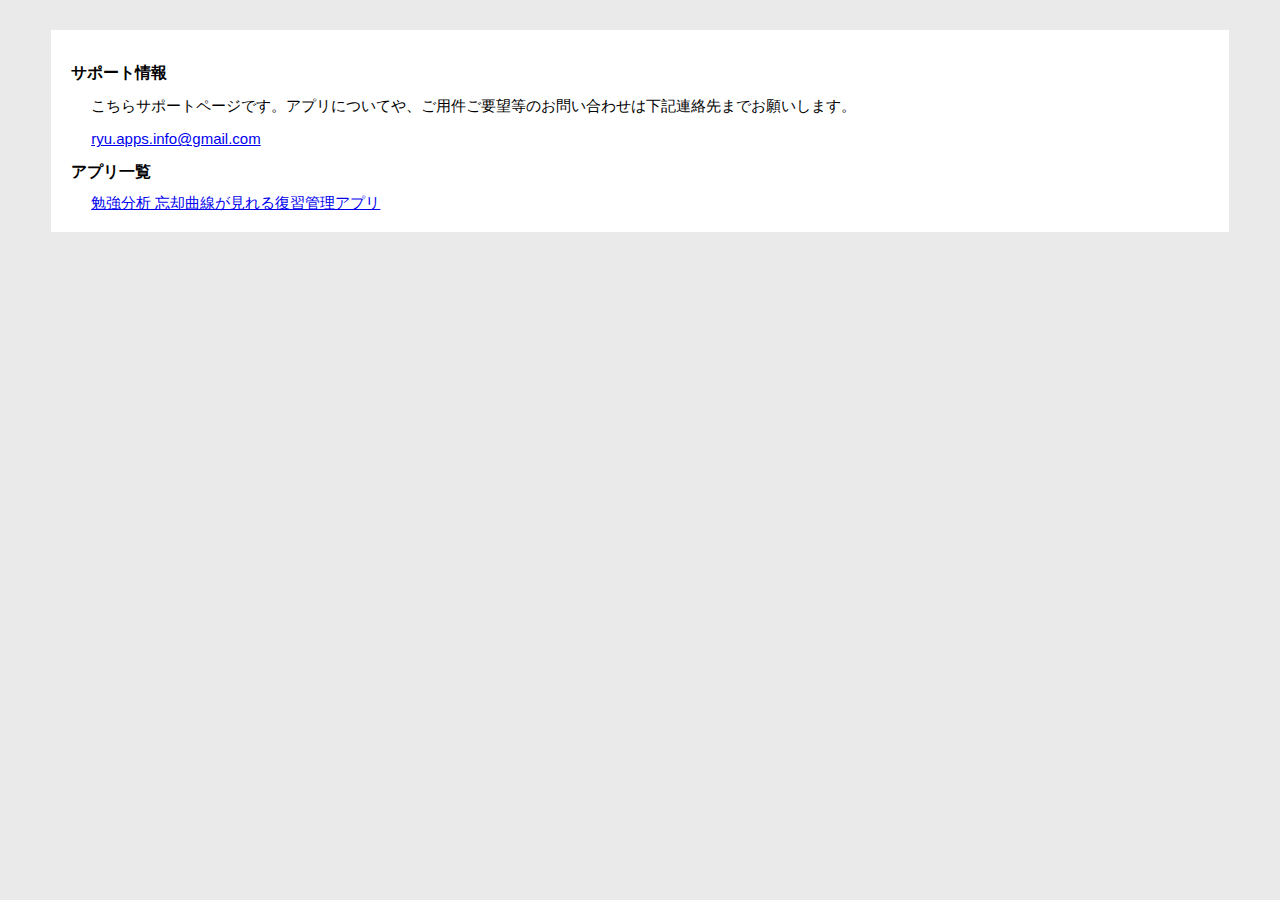
<file: index.html>
<!DOCTYPE html
    PUBLIC "-//W3C//DTD XHTML 1.0 Transitional//EN" "http://www.w3.org/TR/xhtml1/DTD/xhtml1-transitional.dtd">
<html xmlns="http://www.w3.org/1999/xhtml">

<head>
    <meta http-equiv="Content-Type" content="text/html; charset=UTF-8">
    <title>サポートページ</title>
    <style type="text/css">
        body {
            font-family: "ヒラギノ角ゴ Pro W3", "Hiragino Kaku Gothic Pro", "メイリオ", Meiryo, Osaka, "ＭＳ Ｐゴシック", "MS PGothic", sans-serif;
            font-size: 15px;
            background-color: #eaeaea;
        }

        #content {
            background-color: white;
            line-height: 1.2;
            width: 90%;
            padding: 20px;
            margin: 30px auto 0;
        }

        h1{
            font-size: 17px;
        }

        h2 {
            font-weight: bold;
            font-size: 16px;
        }

        p{
            position: relative;
            left: 20px;
        }
        
        a{
            position: relative;
            left: 20px;
        }

    </style>
</head>
<body>
    <div id="content">
        <h2>サポート情報</h2>
        <p>こちらサポートページです。アプリについてや、ご用件ご要望等のお問い合わせは下記連絡先までお願いします。</p>
        <a href="mailto:sss1360118@gmail.com">ryu.apps.info@gmail.com</a>
        <h2>アプリ一覧</h2>
        <a href="https://www.ryu-appinfo.com/stweb/index.html">勉強分析 忘却曲線が見れる復習管理アプリ</a>
    </div>
</body>

</html>
</file>
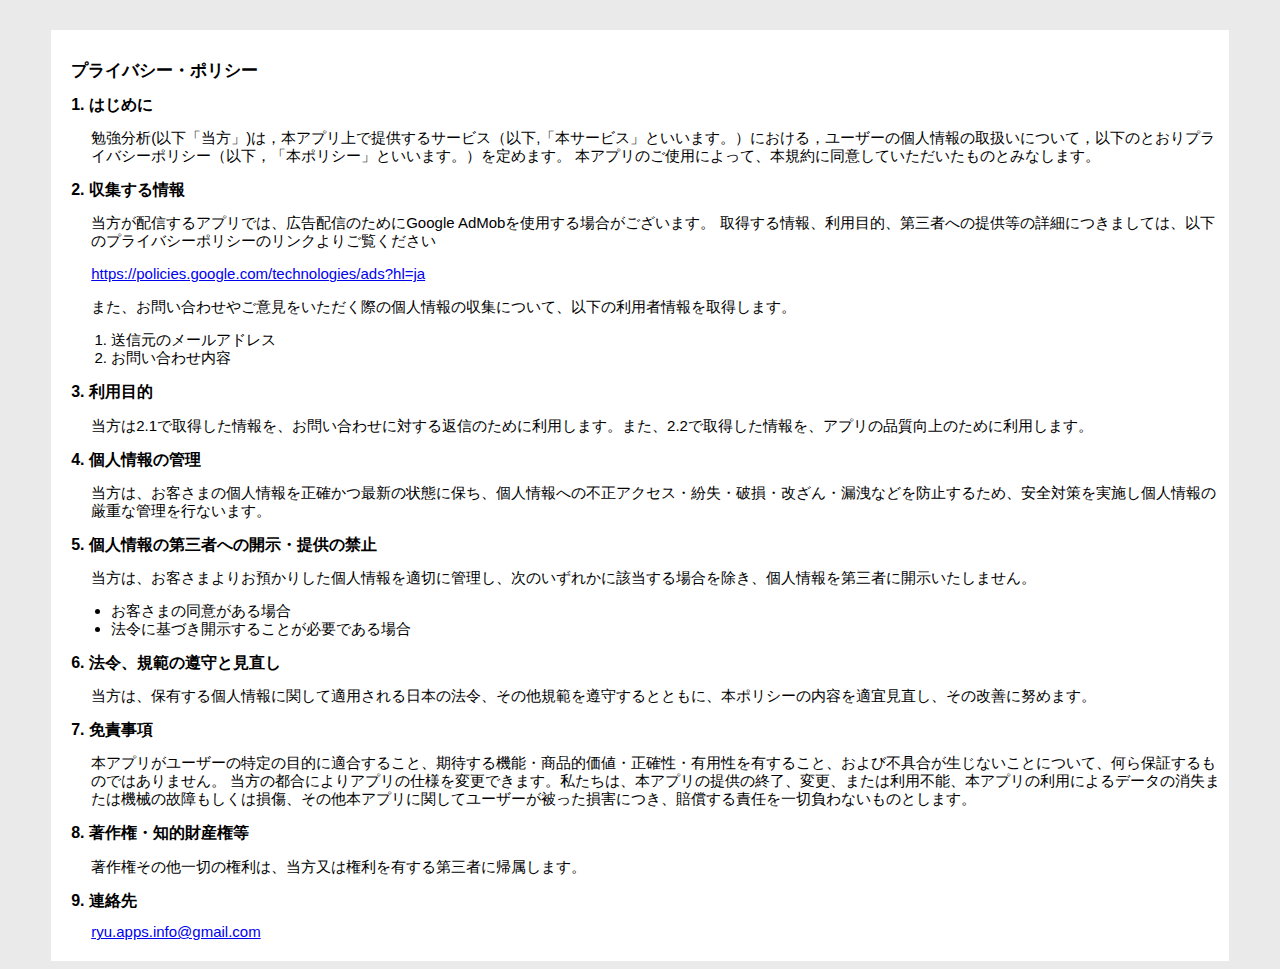
<file: StudyAnalysis-PrivacyPolicy/index.html>
<!DOCTYPE html
    PUBLIC "-//W3C//DTD XHTML 1.0 Transitional//EN" "http://www.w3.org/TR/xhtml1/DTD/xhtml1-transitional.dtd">
<html xmlns="http://www.w3.org/1999/xhtml">

<head>
    <meta http-equiv="Content-Type" content="text/html; charset=UTF-8">
    <title>プライバシー・ポリシー</title>
    <style type="text/css">
        body {
            font-family: "ヒラギノ角ゴ Pro W3", "Hiragino Kaku Gothic Pro", "メイリオ", Meiryo, Osaka, "ＭＳ Ｐゴシック", "MS PGothic", sans-serif;
            font-size: 15px;
            background-color: #eaeaea;
        }

        #content {
            background-color: white;
            line-height: 1.2;
            width: 90%;
            padding: 20px;
            margin: 30px auto 0;
        }

        h1{
            font-size: 17px;
        }

        h2 {
            font-weight: bold;
            font-size: 16px;
        }

        p{
            position: relative;
            left: 20px;
        }
        
        a{
            position: relative;
            left: 20px;
        }

    </style>
</head>

<body>
    <div id="content">
        <h1>プライバシー・ポリシー</h1>
        <h2>1. はじめに</h2>
        <p>勉強分析(以下「当方」)は，本アプリ上で提供するサービス（以下,「本サービス」といいます。）における，ユーザーの個人情報の取扱いについて，以下のとおりプライバシーポリシー（以下，「本ポリシー」といいます。）を定めます。
        本アプリのご使用によって、本規約に同意していただいたものとみなします。</p>

        <h2>2. 収集する情報</h2>
        <p>当方が配信するアプリでは、広告配信のためにGoogle AdMobを使用する場合がございます。
        取得する情報、利用目的、第三者への提供等の詳細につきましては、以下のプライバシーポリシーのリンクよりご覧ください
        </p><a href="https://policies.google.com/technologies/ads?hl=ja">https://policies.google.com/technologies/ads?hl=ja</a>
        <p>また、お問い合わせやご意見をいただく際の個人情報の収集について、以下の利用者情報を取得します。</p>
        <ol>
            <li>送信元のメールアドレス</li>
            <li>お問い合わせ内容</li>
        </ol>


        <h2>3. 利用目的</h2>
        <p>当方は2.1で取得した情報を、お問い合わせに対する返信のために利用します。また、2.2で取得した情報を、アプリの品質向上のために利用します。</p>

        <h2>4. 個人情報の管理</h2>
        <p>当方は、お客さまの個人情報を正確かつ最新の状態に保ち、個人情報への不正アクセス・紛失・破損・改ざん・漏洩などを防止するため、安全対策を実施し個人情報の厳重な管理を行ないます。</p>

        <h2>5. 個人情報の第三者への開示・提供の禁止</h2>
        <p>当方は、お客さまよりお預かりした個人情報を適切に管理し、次のいずれかに該当する場合を除き、個人情報を第三者に開示いたしません。</p>
        <ul>
            <li>お客さまの同意がある場合</li>
            <li>法令に基づき開示することが必要である場合</li>
        </ul>

        <h2>6. 法令、規範の遵守と見直し</h2>
        <p>当方は、保有する個人情報に関して適用される日本の法令、その他規範を遵守するとともに、本ポリシーの内容を適宜見直し、その改善に努めます。</p>

        <h2>7. 免責事項</h2>
        <p>本アプリがユーザーの特定の目的に適合すること、期待する機能・商品的価値・正確性・有用性を有すること、および不具合が生じないことについて、何ら保証するものではありません。
        当方の都合によりアプリの仕様を変更できます。私たちは、本アプリの提供の終了、変更、または利用不能、本アプリの利用によるデータの消失または機械の故障もしくは損傷、その他本アプリに関してユーザーが被った損害につき、賠償する責任を一切負わないものとします。</p>

        <h2>8. 著作権・知的財産権等</h2>
        <p>著作権その他一切の権利は、当方又は権利を有する第三者に帰属します。</p>

        <h2>9. 連絡先</h2>
        <a href="mailto:ryu.apps.info@gmail.com">ryu.apps.info@gmail.com</a>

    </div>
</body>

</html>
</file>
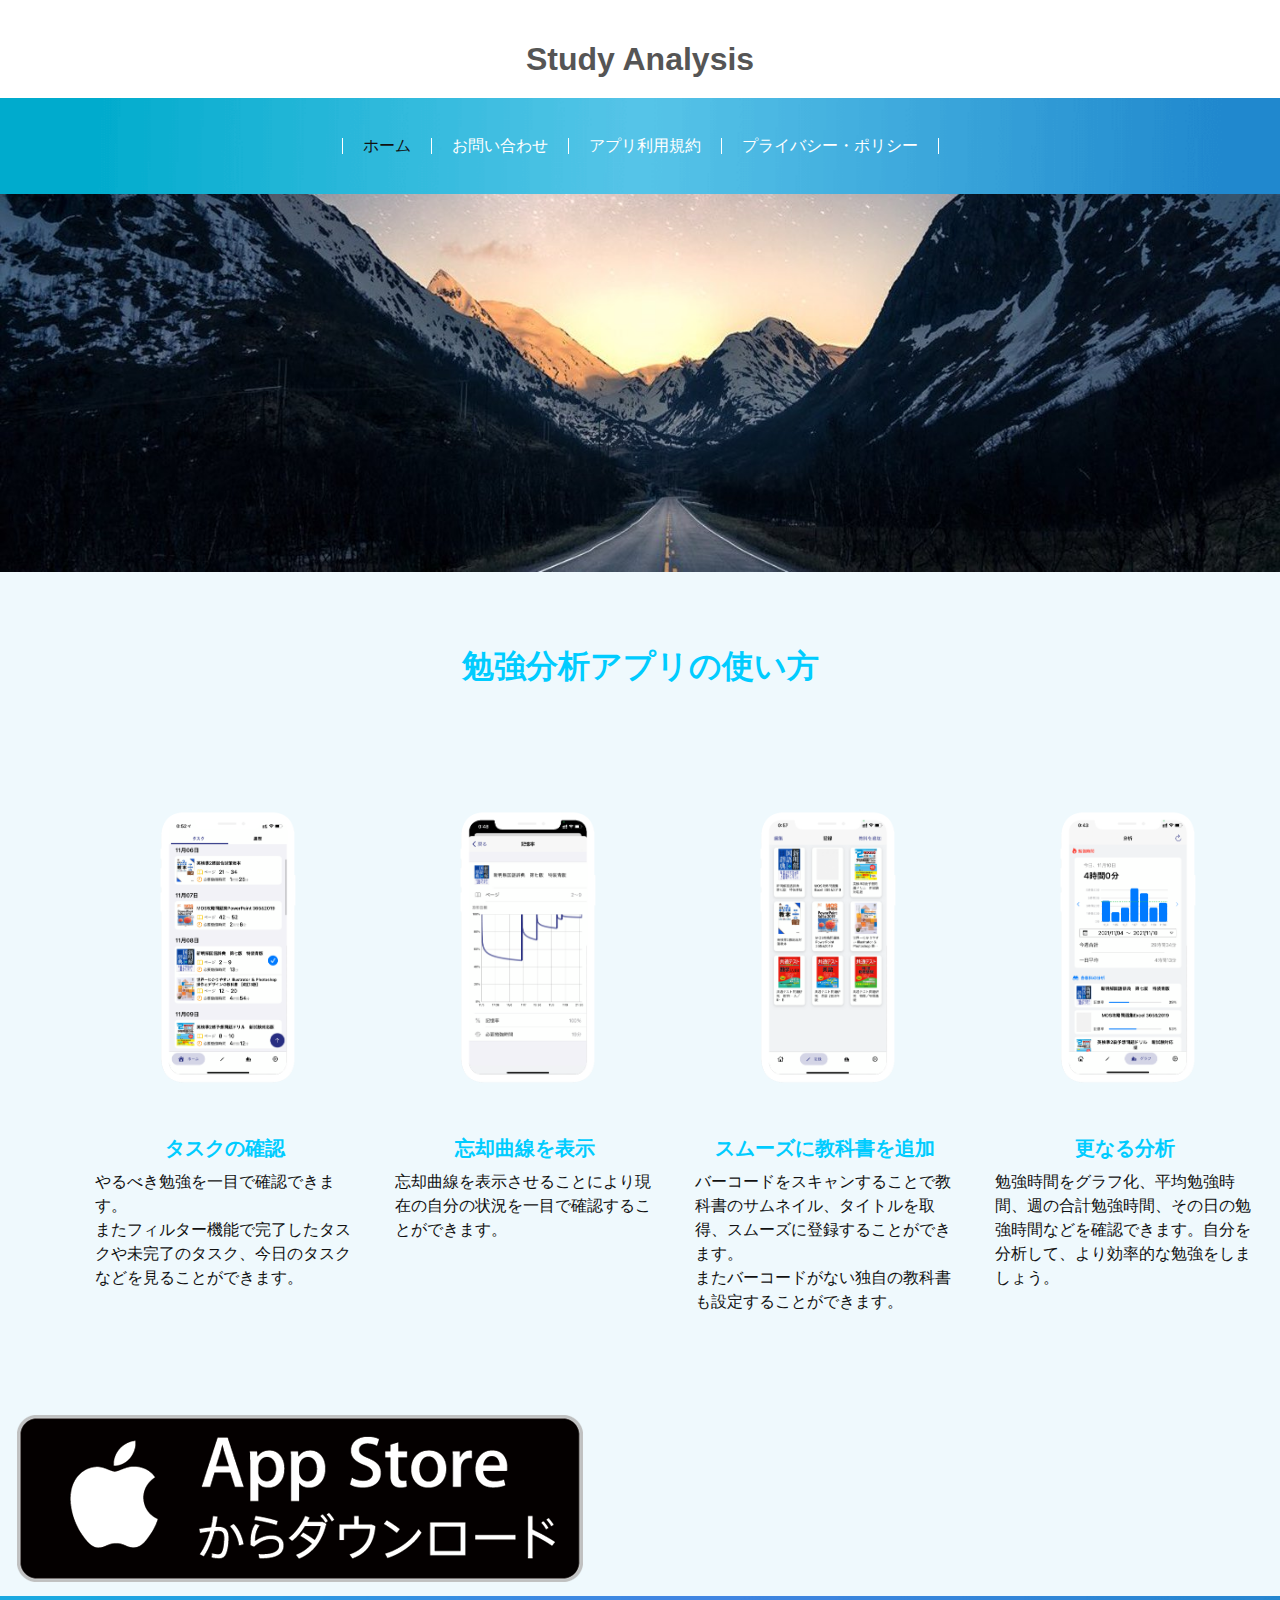
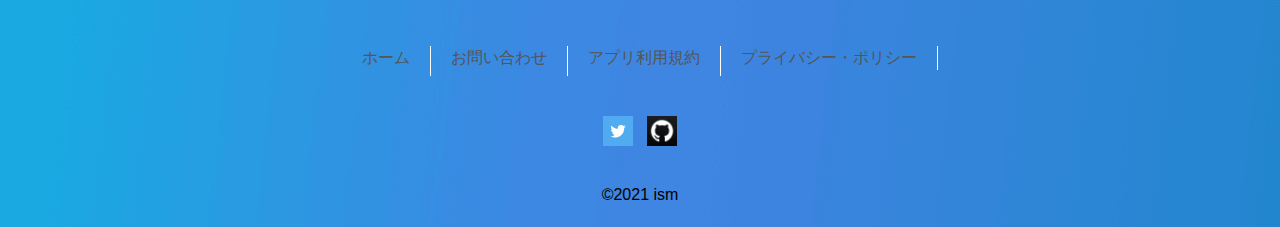
<file: stweb/index.html>
<!DOCTYPE html>
<html lang="ja">
<head>
    <meta charset="UTF-8">
    <title>勉強分析アプリ</title>

    <meta name="keywords" content="勉強分析, 勉強, アプリ, Study Analysis">
    <meta name="discription" content="勉強分析（Syudy Analysis）のホームページです。">

    <meta name="viewport" content="width=device-width, initial-scale=1, shrink-to-fit-no">
    <meta name="format-detaction" content="telephone=no">

    <link rel="shortcut icon" href="img/logoo.webp">
    <link rel="appule-touch-icon" href="img/logoo.webp">
    <link rel="stylesheet" href="css/normalize.css">
    <link rel="stylesheet" href="css/style.css">

</head>
<body>
    <header class="header">
        <h1 class="logo">
            <a href="./index.html">
                Study Analysis
            </a>
        </h1>

        <input type="checkbox" name="navToggle" id="navToggle" class="nav-toggle">

        <label for="navToggle" class="btn-burger"></label>

        <nav class="nav">
            <ul class="nav-list">
                <li>ホーム</li>
                <li><a href="contact/index.html" title="お問い合わせ">お問い合わせ</a></li>
                <li><a href="kiyaku/index.html" title="アプリ利用規約">アプリ利用規約</a></li>
                <li><a href="pp/index.html" title="プライバシー・ポリシー" >プライバシー・ポリシー</a> </li>
            </ul>
        </nav>
        </header>

    <main>

        <div class="top"></div>

        <section class="section">
            <h1 class="heading-section">
                勉強分析アプリの使い方
            </h1>

            <div class="row">
                <ul class="col">
                    <li class="col-image">
                        <img src="img/task2.PNG" alt="色あざやかな魚たち">
                    </li>
                    <li>
                    <h3 class="heading-topic">タスクの確認</h3>
                    <p>やるべき勉強を一目で確認できます。<br>またフィルター機能で完了したタスクや未完了のタスク、今日のタスクなどを見ることができます。</p>
                    </li>
                    </ul>
                    <ul class="col">
                        <li class="col-image">
                            <img src="img/kyokusenn2.PNG" alt="ウツボ">
                        </li>
                        <li>
                            <h3 class="heading-topic">忘却曲線を表示</h3>
                            <p>忘却曲線を表示させることにより現在の自分の状況を一目で確認することができます。</p>
                        </li>
                        </ul>
                
                <ul class="col">
                    <li class="col-image">
                        <img src="img/book2.PNG" alt="様々な魚たち">
                    </li>
                    <li>
                    <h3 class="heading-topic">スムーズに教科書を追加</h3>
                    <p>バーコードをスキャンすることで教科書のサムネイル、タイトルを取得、スムーズに登録することができます。<br>またバーコードがない独自の教科書も設定することができます。</p>
                </li>
                </ul>
                <ul class="col">
                    <li class="col-image">
                        <img src="img/report2.PNG" alt="様々な魚たち">
                    </li>
                    <li>
                    <h3 class="heading-topic">更なる分析</h3>
                    <p>勉強時間をグラフ化、平均勉強時間、週の合計勉強時間、その日の勉強時間などを確認できます。自分を分析して、より効率的な勉強をしましょう。</p>
                </li>
                </ul>
            
                
            </div>
        </section>

        <div class="app-btn">
            <a href="https://apps.apple.com/jp/app/%E5%8B%89%E5%BC%B7%E5%88%86%E6%9E%90-%E5%BF%98%E5%8D%B4%E6%9B%B2%E7%B7%9A%E3%81%8C%E8%A6%8B%E3%82%8C%E3%82%8B%E5%BE%A9%E7%BF%92%E7%AE%A1%E7%90%86%E3%82%A2%E3%83%97%E3%83%AA/id1588660635" target="_blank">
                <img src="img/appstore.png" alt="">
            </a>
        </div>

    </main>

    <footer class="footer">
        <section class="footer-p">
        <p class="footer-logo">
            <a href="./index.html">
             ホーム</a>
        </p>
        <p class="footer-logo">
            <a href="contact/index.html">
             お問い合わせ</a>
        </p>
        <p class="footer-logo">
            <a href="kiyaku/index.html">
            アプリ利用規約</a>
        </p>
        <p>
            <a href="pp/index.html">
                プライバシー・ポリシー
            </a>
        </p>
    </section>
        <div class="footer-sns">
            <a href="https://twitter.com/RyuDev01?s=20" target="_blank">
                <img src="img/icon_twitter.png" alt="twitter">
            </a>
            <a href="https://github.com/SsS136" target="_blank">
                <img src="img/github.png" alt="github">
            </a>
        </div>
        <p class="copyright">
            <amall>&copy;2021 ism </amall>
        </p>
    </footer>
</body>
</html>
</file>
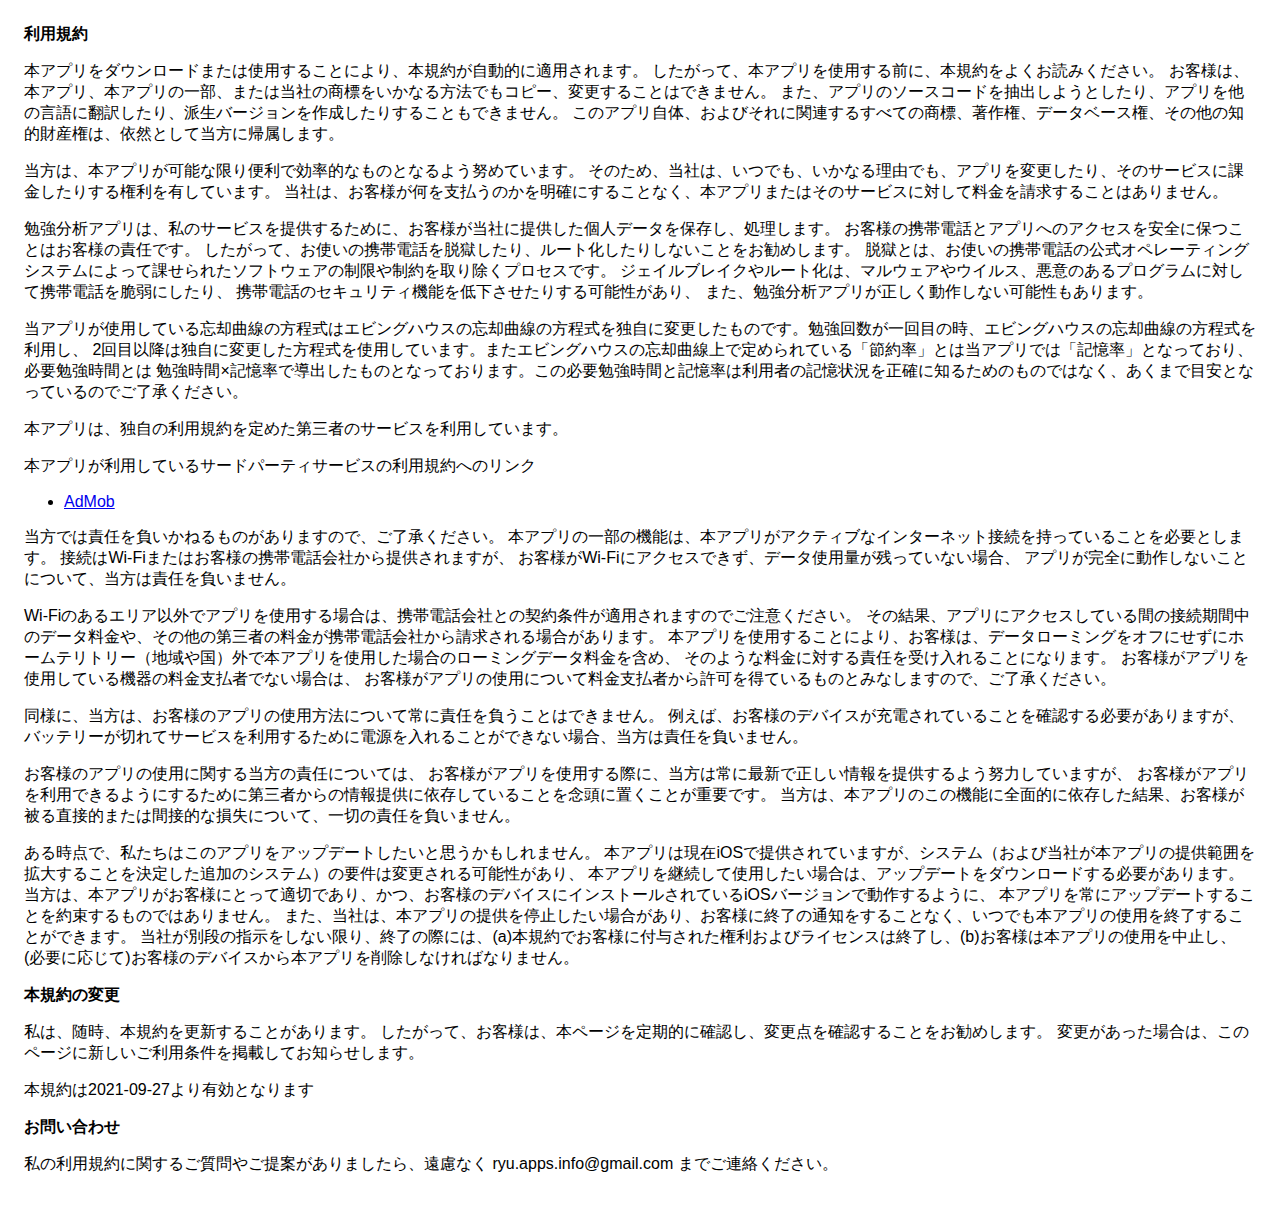
<file: TermsAndUse/index.html>
<!DOCTYPE html>
    <html>
    <head>
      <meta charset='utf-8'>
      <meta name='viewport' content='width=device-width'>
      <title>Terms &amp; Conditions</title>
      <style> body { font-family: 'Helvetica Neue', Helvetica, Arial, sans-serif; padding:1em; } </style>
    </head>
    <body>
    <strong>利用規約</strong> <p>
      本アプリをダウンロードまたは使用することにより、本規約が自動的に適用されます。
      したがって、本アプリを使用する前に、本規約をよくお読みください。
      お客様は、本アプリ、本アプリの一部、または当社の商標をいかなる方法でもコピー、変更することはできません。
      また、アプリのソースコードを抽出しようとしたり、アプリを他の言語に翻訳したり、派生バージョンを作成したりすることもできません。
      このアプリ自体、およびそれに関連するすべての商標、著作権、データベース権、その他の知的財産権は、依然として当方に帰属します。
                </p> <p>
                  当方は、本アプリが可能な限り便利で効率的なものとなるよう努めています。
                  そのため、当社は、いつでも、いかなる理由でも、アプリを変更したり、そのサービスに課金したりする権利を有しています。
                  当社は、お客様が何を支払うのかを明確にすることなく、本アプリまたはそのサービスに対して料金を請求することはありません。
                </p> <p>
                  勉強分析アプリは、私のサービスを提供するために、お客様が当社に提供した個人データを保存し、処理します。
                  お客様の携帯電話とアプリへのアクセスを安全に保つことはお客様の責任です。
                  したがって、お使いの携帯電話を脱獄したり、ルート化したりしないことをお勧めします。
                  脱獄とは、お使いの携帯電話の公式オペレーティングシステムによって課せられたソフトウェアの制限や制約を取り除くプロセスです。
                  ジェイルブレイクやルート化は、マルウェアやウイルス、悪意のあるプログラムに対して携帯電話を脆弱にしたり、
                  携帯電話のセキュリティ機能を低下させたりする可能性があり、
                  また、勉強分析アプリが正しく動作しない可能性もあります。
                <p/>
                <!-- <p><strong>勉強分析アプリについて</strong><p/> -->
                <p>
                  当アプリが使用している忘却曲線の方程式はエビングハウスの忘却曲線の方程式を独自に変更したものです。勉強回数が一回目の時、エビングハウスの忘却曲線の方程式を利用し、
                  2回目以降は独自に変更した方程式を使用しています。またエビングハウスの忘却曲線上で定められている「節約率」とは当アプリでは「記憶率」となっており、必要勉強時間とは
                  勉強時間×記憶率で導出したものとなっております。この必要勉強時間と記憶率は利用者の記憶状況を正確に知るためのものではなく、あくまで目安となっているのでご了承ください。

                </p> <div><p>
                  本アプリは、独自の利用規約を定めた第三者のサービスを利用しています。
                  </p> <p>
                    本アプリが利用しているサードパーティサービスの利用規約へのリンク
                  </p> <ul><!----><li><a href="https://developers.google.com/admob/terms" target="_blank" rel="noopener noreferrer">AdMob</a></li><!----><!----><!----><!----><!----><!----><!----><!----><!----><!----><!----><!----><!----><!----><!----><!----><!----><!----><!----><!----><!----><!----><!----><!----><!----></ul></div> <p>
                    当方では責任を負いかねるものがありますので、ご了承ください。
                    本アプリの一部の機能は、本アプリがアクティブなインターネット接続を持っていることを必要とします。
                    接続はWi-Fiまたはお客様の携帯電話会社から提供されますが、
                    お客様がWi-Fiにアクセスできず、データ使用量が残っていない場合、
                    アプリが完全に動作しないことについて、当方は責任を負いません。
                </p> <p></p> <p>
                  Wi-Fiのあるエリア以外でアプリを使用する場合は、携帯電話会社との契約条件が適用されますのでご注意ください。
                  その結果、アプリにアクセスしている間の接続期間中のデータ料金や、その他の第三者の料金が携帯電話会社から請求される場合があります。
                  本アプリを使用することにより、お客様は、データローミングをオフにせずにホームテリトリー（地域や国）外で本アプリを使用した場合のローミングデータ料金を含め、
                  そのような料金に対する責任を受け入れることになります。
                  お客様がアプリを使用している機器の料金支払者でない場合は、
                  お客様がアプリの使用について料金支払者から許可を得ているものとみなしますので、ご了承ください。
                </p> <p>
                  同様に、当方は、お客様のアプリの使用方法について常に責任を負うことはできません。
                  例えば、お客様のデバイスが充電されていることを確認する必要がありますが、
                  バッテリーが切れてサービスを利用するために電源を入れることができない場合、当方は責任を負いません。
                </p> <p>
                  お客様のアプリの使用に関する当方の責任については、
                  お客様がアプリを使用する際に、当方は常に最新で正しい情報を提供するよう努力していますが、
                  お客様がアプリを利用できるようにするために第三者からの情報提供に依存していることを念頭に置くことが重要です。
                  当方は、本アプリのこの機能に全面的に依存した結果、お客様が被る直接的または間接的な損失について、一切の責任を負いません。

                </p> <p>
                  ある時点で、私たちはこのアプリをアップデートしたいと思うかもしれません。
                  本アプリは現在iOSで提供されていますが、システム（および当社が本アプリの提供範囲を拡大することを決定した追加のシステム）の要件は変更される可能性があり、
                  本アプリを継続して使用したい場合は、アップデートをダウンロードする必要があります。
                  当方は、本アプリがお客様にとって適切であり、かつ、お客様のデバイスにインストールされているiOSバージョンで動作するように、
                  本アプリを常にアップデートすることを約束するものではありません。
                  また、当社は、本アプリの提供を停止したい場合があり、お客様に終了の通知をすることなく、いつでも本アプリの使用を終了することができます。
                  当社が別段の指示をしない限り、終了の際には、(a)本規約でお客様に付与された権利およびライセンスは終了し、(b)お客様は本アプリの使用を中止し、
                  (必要に応じて)お客様のデバイスから本アプリを削除しなければなりません。
                </p> <p><strong>本規約の変更</strong></p> <p>
                  私は、随時、本規約を更新することがあります。
                  したがって、お客様は、本ページを定期的に確認し、変更点を確認することをお勧めします。
                  変更があった場合は、このページに新しいご利用条件を掲載してお知らせします。

                </p> <p>
                  本規約は2021-09-27より有効となります
                </p> <p><strong>お問い合わせ</strong></p> <p>
                  私の利用規約に関するご質問やご提案がありましたら、遠慮なく ryu.apps.info@gmail.com までご連絡ください。
                <!-- </p> <p>This Terms and Conditions page was generated by <a href="https://app-privacy-policy-generator.nisrulz.com/" target="_blank" rel="noopener noreferrer">App Privacy Policy Generator</a></p> -->
    </body>
    </html>
</file>
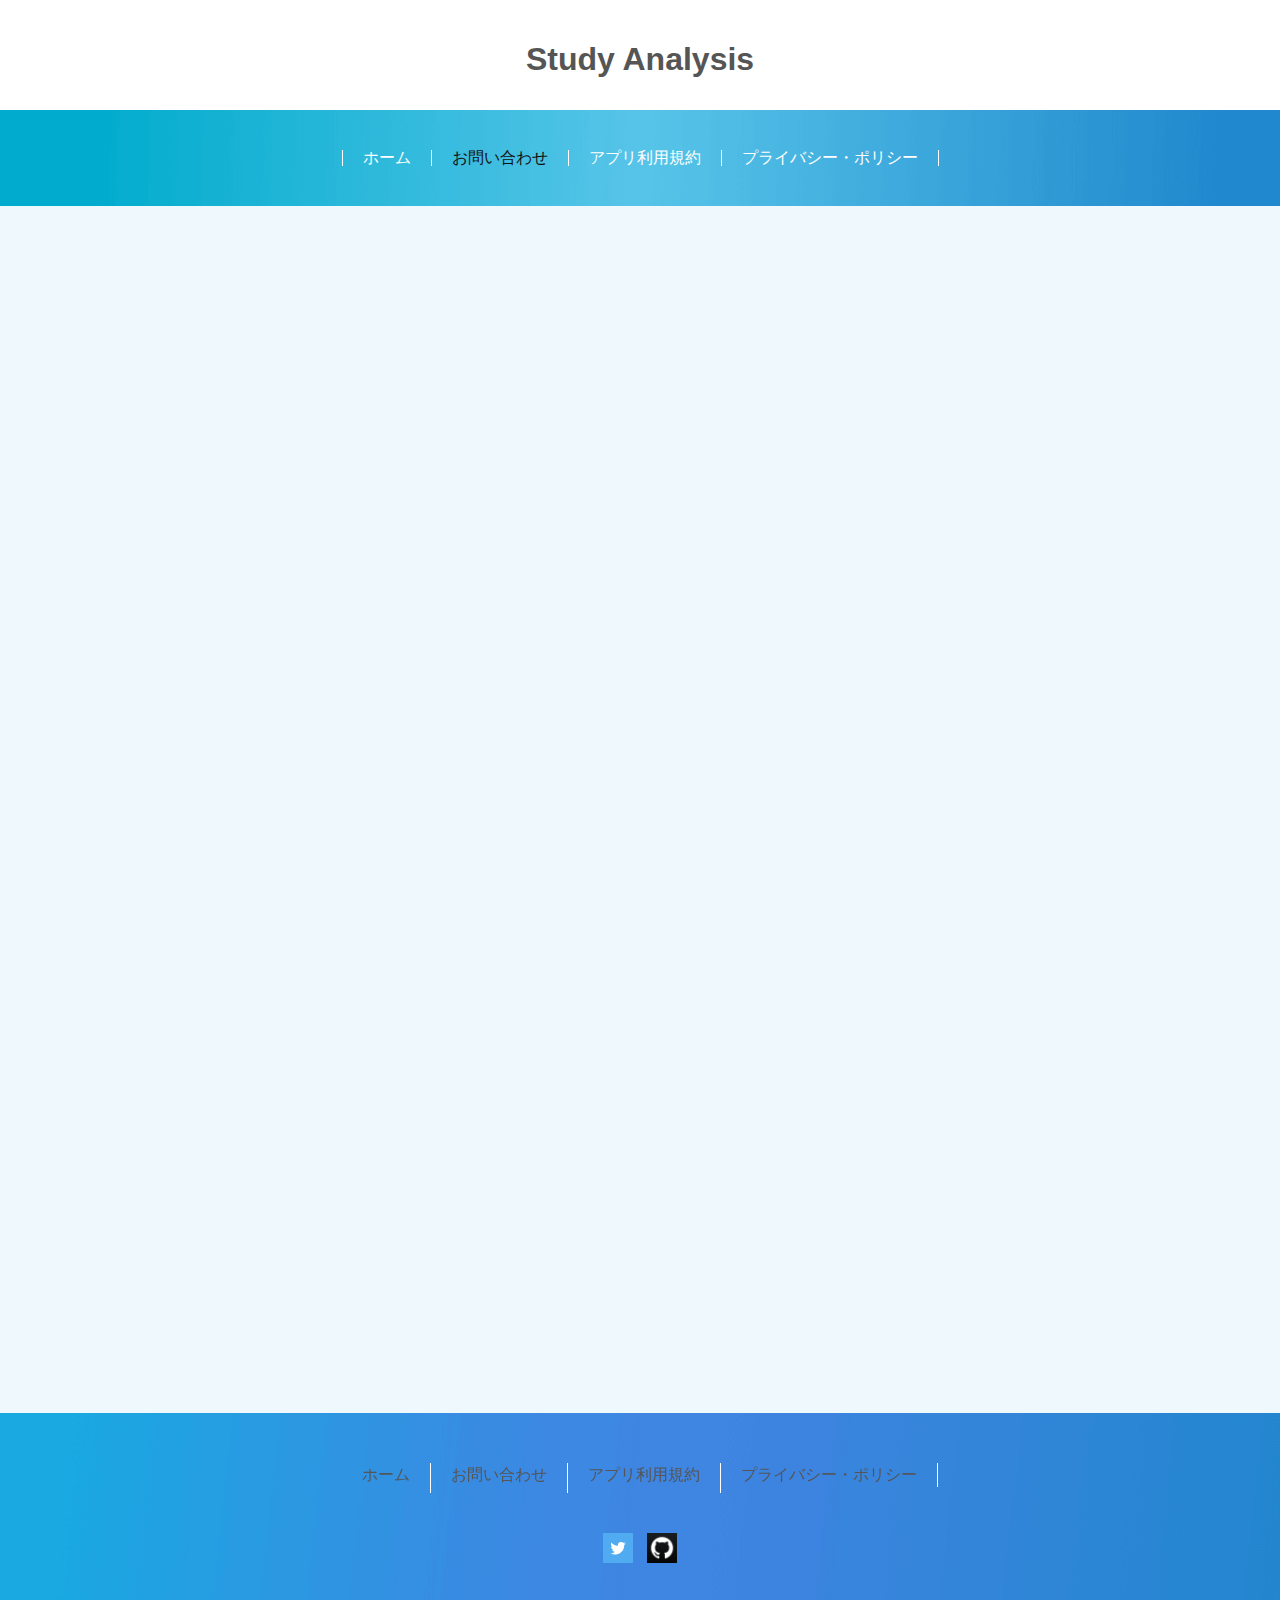
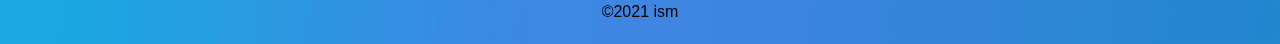
<file: stweb/contact/index.html>
<!DOCTYPE html>
<html lang="ja">
<head>
    <meta charset="UTF-8">
    <title>お問い合わせ - 勉強分析</title>
    <meta name="keywords" content="勉強分析, 勉強, アプリ, Study Analysis">
    <meta name="discription" content="勉強分析（Syudy Analysis）のお問い合わせページです。">
    <meta name="viewport" content="width=device-width, initial-scale=1, shrink-to-fit-no">
    <meta name="format-detaction" content="telephone=no">

    <link rel="shortcut icon" href="../img/favicon.ico">
    <link rel="appule-touch-icon" href="../img/apple-touch-icon.png">
    <link rel="stylesheet" href="../css/normalize.css">
    <link rel="stylesheet" href="../css/style.css">

</head>
<body>
    <header class="header">
        <h1 class="logo">
            <a href="../index.html">
            <p>Study Analysis</p>
            </a>
        </h1>
        <input type="checkbox" name="navToggle" id="navToggle" class="nav-toggle">

        <label for="navToggle" class="btn-burger"></label>

        <nav class="nav">
            <ul class="nav-list">
                <li><a href="../index.html" title="ホーム">ホーム</a></li>
                <li>お問い合わせ</li>
                <li><a href="../kiyaku/index.html" title="アプリ利用規約">アプリ利用規約</a></li>
                <li><a href="../pp/index.html" title="プライバシー・ポリシー" >プライバシー・ポリシー</a> </li>
            </ul>
        </nav>
    </header>
    <main>
        <iframe src="https://docs.google.com/forms/d/e/1FAIpQLSd1dz5HovIqdqPzBNbwfFZm8KLGI5sRBSMW2p_a-7-5xN32Wg/viewform?embedded=true"  frameborder="0" marginheight="0" marginwidth="0" class="form-g">読み込んでいます…</iframe>
        　　
    </main>
    <footer class="footer">
        <section class="footer-p">
            <p class="footer-logo">
                <a href="../index.html">
                ホーム</a>
            </p>
            <p class="footer-logo">
                <a href="../contact/index.html">
                お問い合わせ</a>
            </p>
            <p class="footer-logo">
                <a href="../kiyaku/index.html">
                アプリ利用規約</a>
            </p>
            <p>
                <a href="../pp/index.html">
                    プライバシー・ポリシー
                </a>
            </p>
</section>
        <div class="footer-sns">
            <a href="https://twitter.com/RyuDev01?s=20" target="_blank">
                <img src="../img/icon_twitter.png" alt="twitter">
            </a>
            <a href="https://github.com/SsS136" target="_blank">
                <img src="../img/github.png" alt="github">
            </a>
        </div>
        <p class="copyright">
            <amall>&copy;2021 ism </amall>
        </p>
    </footer>
</body>
</html>
</file>
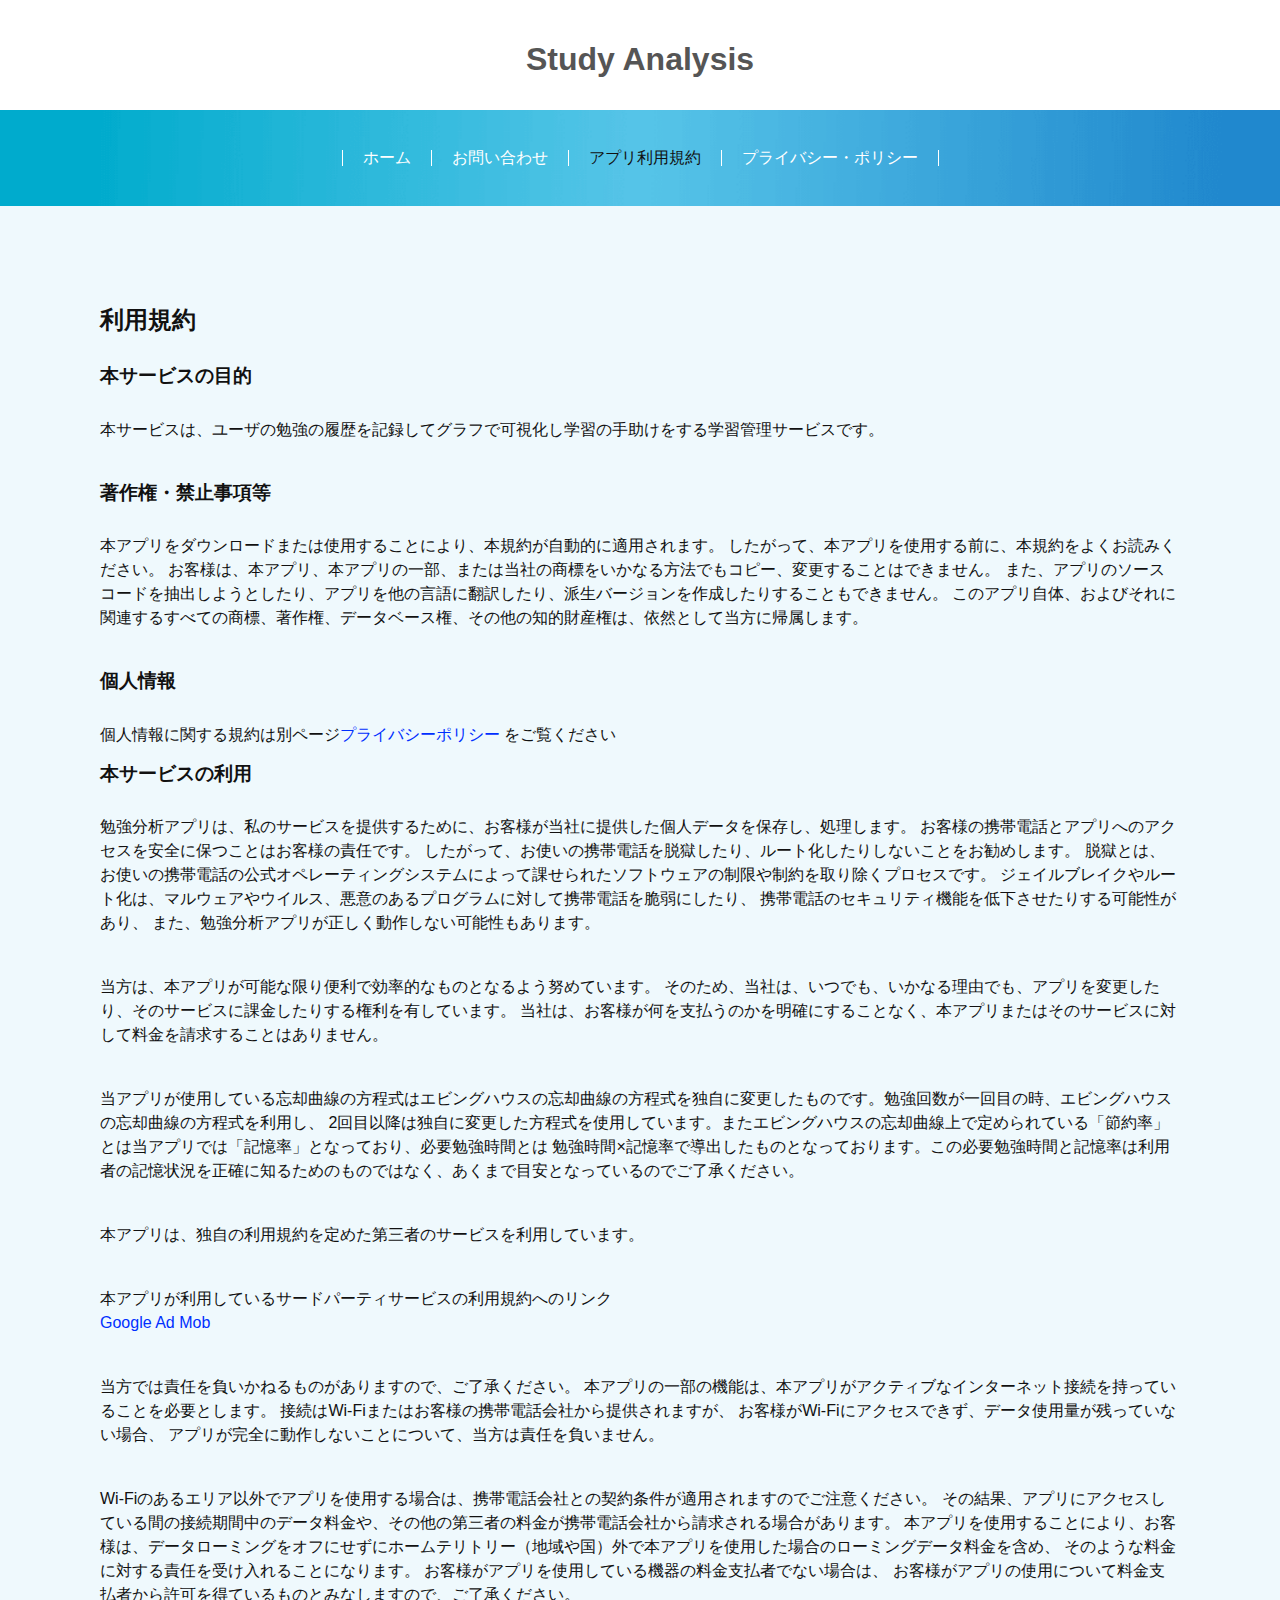
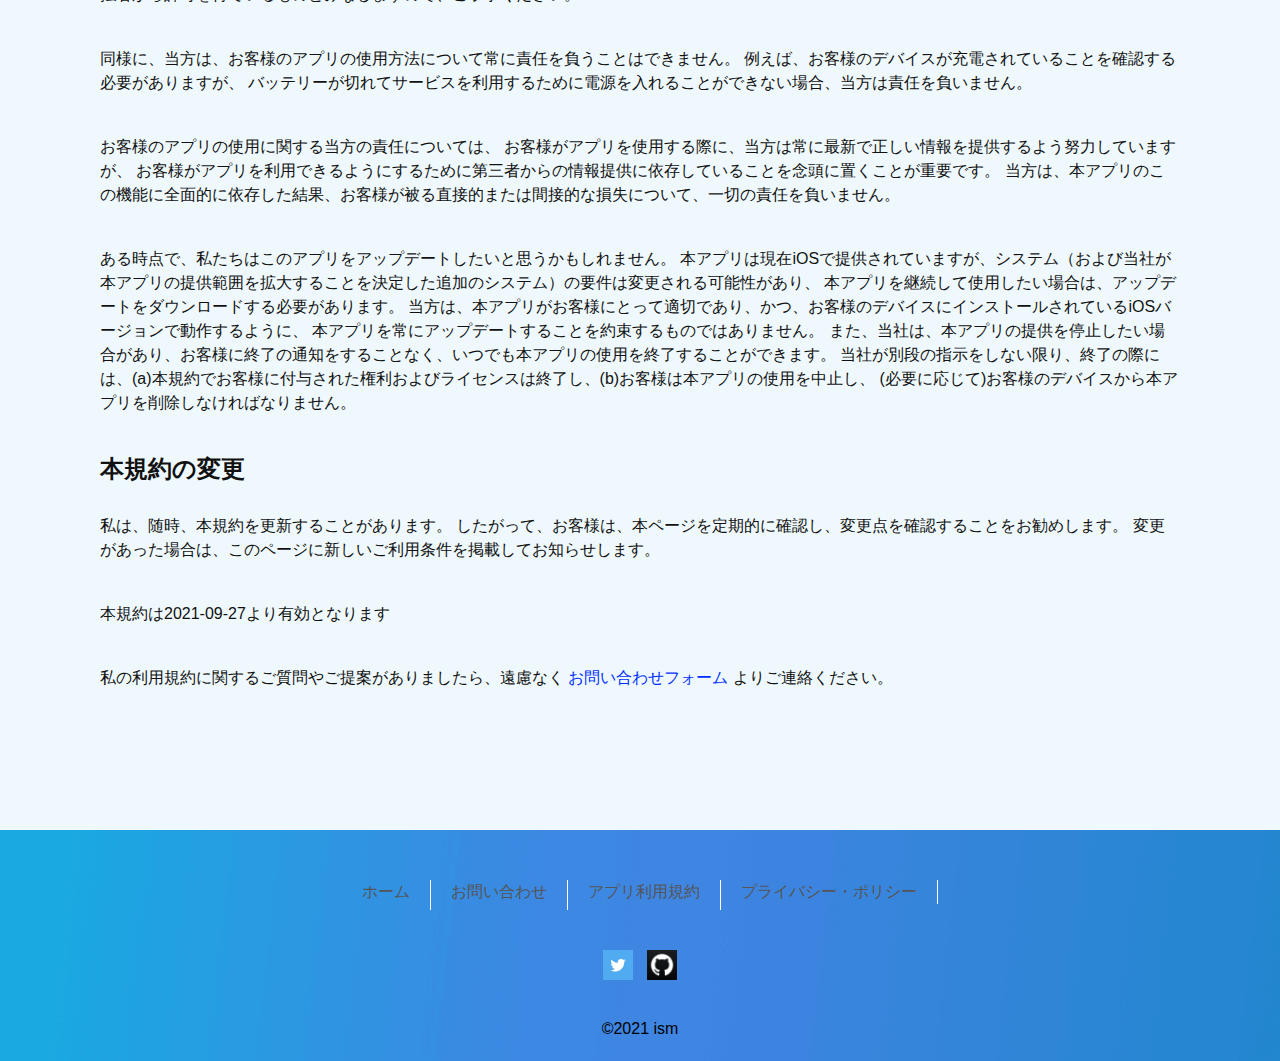
<file: stweb/kiyaku/index.html>
<!DOCTYPE html>
<html lang="ja">
<head>
    <meta charset="UTF-8">
    <title>お問い合わせ - 勉強分析</title>
    <meta name="keywords" content="勉強分析, 勉強, アプリ, Study Analysis">
    <meta name="discription" content="勉強分析（Syudy Analysis）の利用規約ページです。">

    <meta name="viewport" content="width=device-width, initial-scale=1, shrink-to-fit-no">
    <meta name="format-detaction" content="telephone=no">

    <link rel="shortcut icon" href="../img/favicon.ico">
    <link rel="appule-touch-icon" href="../img/apple-touch-icon.png">
    <link rel="stylesheet" href="../css/normalize.css">
    <link rel="stylesheet" href="../css/style.css">

</head>
<body>
    <header class="header">
        <h1 class="logo">
            <a href="../index.html">
            <p>Study Analysis</p>
            </a>
        </h1>
        <input type="checkbox" name="navToggle" id="navToggle" class="nav-toggle">

        <label for="navToggle" class="btn-burger"></label>

        <nav class="nav">
            <ul class="nav-list">
                <li><a href="../index.html" title="ホーム">ホーム</a></li>
                <li><a href="../contact/index.html" title="お問い合わせ">お問い合わせ</a> </li>
                <li>アプリ利用規約</li>
                <li><a href="../pp/index.html" title="プライバシー・ポリシー" >プライバシー・ポリシー</a> </li>
            </ul>
        </nav>
    </header>
    <main>
        <section class="kiyaku-section">
        <h2>利用規約</h2>
        <h3>本サービスの目的</h3>
        <p>本サービスは、ユーザの勉強の履歴を記録してグラフで可視化し学習の手助けをする学習管理サービスです。</p><br>
        <h3>著作権・禁止事項等</h3>
        <p>本アプリをダウンロードまたは使用することにより、本規約が自動的に適用されます。 したがって、本アプリを使用する前に、本規約をよくお読みください。 お客様は、本アプリ、本アプリの一部、または当社の商標をいかなる方法でもコピー、変更することはできません。 また、アプリのソースコードを抽出しようとしたり、アプリを他の言語に翻訳したり、派生バージョンを作成したりすることもできません。 このアプリ自体、およびそれに関連するすべての商標、著作権、データベース権、その他の知的財産権は、依然として当方に帰属します。</p><br>
        <h3>個人情報</h3>
        <p>個人情報に関する規約は別ページ<a href="../pp/index.html">プライバシーポリシー</a> をご覧ください</p>
        <h3>本サービスの利用</h3>

        <p>勉強分析アプリは、私のサービスを提供するために、お客様が当社に提供した個人データを保存し、処理します。 お客様の携帯電話とアプリへのアクセスを安全に保つことはお客様の責任です。 したがって、お使いの携帯電話を脱獄したり、ルート化したりしないことをお勧めします。 脱獄とは、お使いの携帯電話の公式オペレーティングシステムによって課せられたソフトウェアの制限や制約を取り除くプロセスです。 ジェイルブレイクやルート化は、マルウェアやウイルス、悪意のあるプログラムに対して携帯電話を脆弱にしたり、 携帯電話のセキュリティ機能を低下させたりする可能性があり、 また、勉強分析アプリが正しく動作しない可能性もあります。</p><br>
<p>当方は、本アプリが可能な限り便利で効率的なものとなるよう努めています。 そのため、当社は、いつでも、いかなる理由でも、アプリを変更したり、そのサービスに課金したりする権利を有しています。 当社は、お客様が何を支払うのかを明確にすることなく、本アプリまたはそのサービスに対して料金を請求することはありません。</p><br>



<p>当アプリが使用している忘却曲線の方程式はエビングハウスの忘却曲線の方程式を独自に変更したものです。勉強回数が一回目の時、エビングハウスの忘却曲線の方程式を利用し、 2回目以降は独自に変更した方程式を使用しています。またエビングハウスの忘却曲線上で定められている「節約率」とは当アプリでは「記憶率」となっており、必要勉強時間とは 勉強時間×記憶率で導出したものとなっております。この必要勉強時間と記憶率は利用者の記憶状況を正確に知るためのものではなく、あくまで目安となっているのでご了承ください。</p><br>

<p>本アプリは、独自の利用規約を定めた第三者のサービスを利用しています。</p><br>

<p>本アプリが利用しているサードパーティサービスの利用規約へのリンク<br><a href="https://developers.google.com/admob/terms" target="_blank" class="kiyaku-a"  >Google Ad Mob</a></p>
<br>

<p>当方では責任を負いかねるものがありますので、ご了承ください。 本アプリの一部の機能は、本アプリがアクティブなインターネット接続を持っていることを必要とします。 接続はWi-Fiまたはお客様の携帯電話会社から提供されますが、 お客様がWi-Fiにアクセスできず、データ使用量が残っていない場合、 アプリが完全に動作しないことについて、当方は責任を負いません。</p><br>

<p>Wi-Fiのあるエリア以外でアプリを使用する場合は、携帯電話会社との契約条件が適用されますのでご注意ください。 その結果、アプリにアクセスしている間の接続期間中のデータ料金や、その他の第三者の料金が携帯電話会社から請求される場合があります。 本アプリを使用することにより、お客様は、データローミングをオフにせずにホームテリトリー（地域や国）外で本アプリを使用した場合のローミングデータ料金を含め、 そのような料金に対する責任を受け入れることになります。 お客様がアプリを使用している機器の料金支払者でない場合は、 お客様がアプリの使用について料金支払者から許可を得ているものとみなしますので、ご了承ください。</p><br>

<p>同様に、当方は、お客様のアプリの使用方法について常に責任を負うことはできません。 例えば、お客様のデバイスが充電されていることを確認する必要がありますが、 バッテリーが切れてサービスを利用するために電源を入れることができない場合、当方は責任を負いません。</p><br>

<p>お客様のアプリの使用に関する当方の責任については、 お客様がアプリを使用する際に、当方は常に最新で正しい情報を提供するよう努力していますが、 お客様がアプリを利用できるようにするために第三者からの情報提供に依存していることを念頭に置くことが重要です。 当方は、本アプリのこの機能に全面的に依存した結果、お客様が被る直接的または間接的な損失について、一切の責任を負いません。</p><br>

<p>ある時点で、私たちはこのアプリをアップデートしたいと思うかもしれません。 本アプリは現在iOSで提供されていますが、システム（および当社が本アプリの提供範囲を拡大することを決定した追加のシステム）の要件は変更される可能性があり、 本アプリを継続して使用したい場合は、アップデートをダウンロードする必要があります。 当方は、本アプリがお客様にとって適切であり、かつ、お客様のデバイスにインストールされているiOSバージョンで動作するように、 本アプリを常にアップデートすることを約束するものではありません。 また、当社は、本アプリの提供を停止したい場合があり、お客様に終了の通知をすることなく、いつでも本アプリの使用を終了することができます。 当社が別段の指示をしない限り、終了の際には、(a)本規約でお客様に付与された権利およびライセンスは終了し、(b)お客様は本アプリの使用を中止し、 (必要に応じて)お客様のデバイスから本アプリを削除しなければなりません。</p><br>

<h2>本規約の変更</h2>

<p>私は、随時、本規約を更新することがあります。 したがって、お客様は、本ページを定期的に確認し、変更点を確認することをお勧めします。 変更があった場合は、このページに新しいご利用条件を掲載してお知らせします。</p><br>

<p>本規約は2021-09-27より有効となります</p><br>

<p>私の利用規約に関するご質問やご提案がありましたら、遠慮なく <a href="../contact/index.html" class="kiyaku-a" >お問い合わせフォーム</a> よりご連絡ください。</p>
　　</section>
    </main>
    <footer class="footer">
        <section class="footer-p">
            <p class="footer-logo">
                <a href="../index.html">
                ホーム</a>
            </p>
            <p class="footer-logo">
                <a href="../contact/index.html">
                お問い合わせ</a>
            </p>
            <p class="footer-logo">
                <a href="../kiyaku/index.html">
                アプリ利用規約</a>
            </p>
            <p>
                <a href="../pp/index.html">
                    プライバシー・ポリシー
                </a>
            </p>
        </section>
        <div class="footer-sns">
            <a href="https://twitter.com/RyuDev01?s=20" target="_blank">
                <img src="../img/icon_twitter.png" alt="twitter">
            </a>
            <a href="https://github.com/SsS136" target="_blank">
                <img src="../img/github.png" alt="github">
            </a>
        </div>
        <p class="copyright">
            <amall>&copy;2021 ism </amall>
        </p>
    </footer>
</body>
</html>
</file>
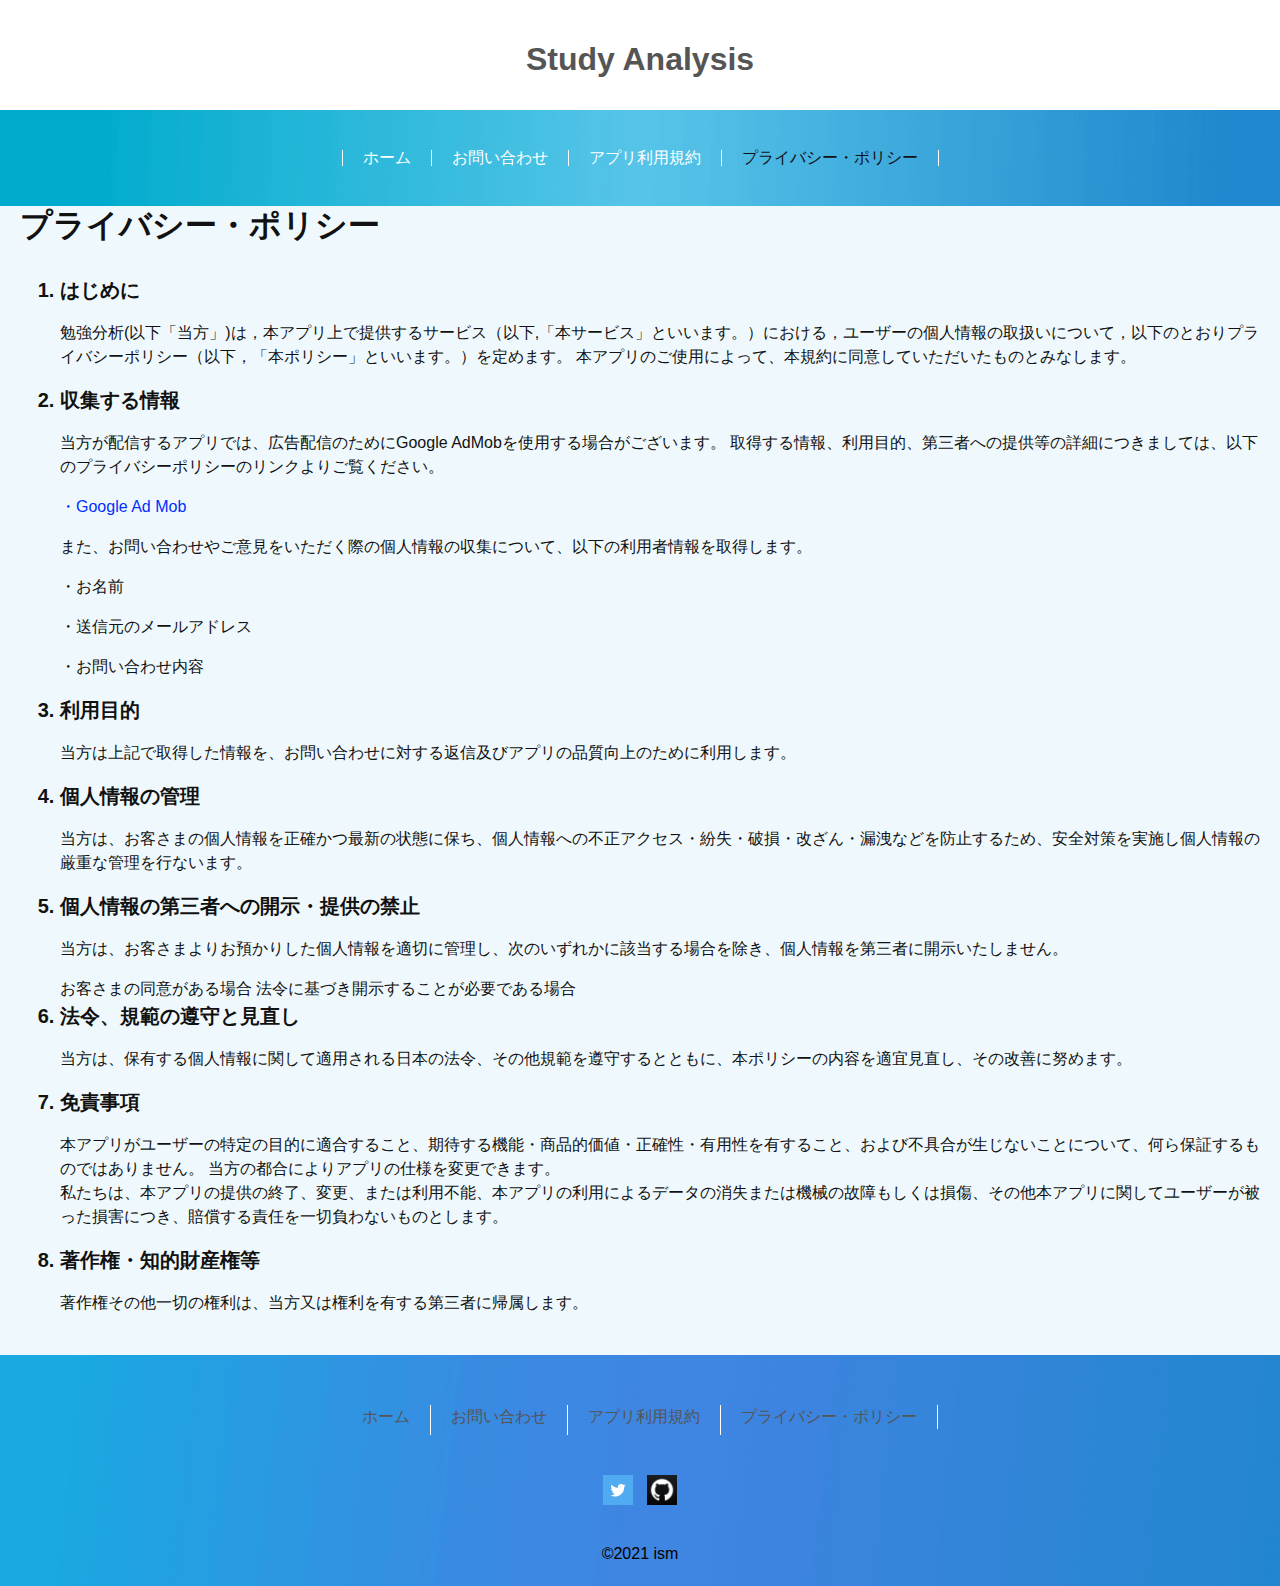
<file: stweb/pp/index.html>
<!DOCTYPE html>
<html lang="ja">
<head>
    <meta charset="UTF-8">
    <title>プライバシー・ポリシー - 勉強分析</title>
    <meta name="keywords" content="勉強分析, 勉強, アプリ, Study Analysis">
    <meta name="discription" content="勉強分析（Syudy Analysis）のプライバシーポリシーページです。">

    <meta name="viewport" content="width=device-width, initial-scale=1, shrink-to-fit-no">
    <meta name="format-detaction" content="telephone=no">

    <link rel="shortcut icon" href="../img/favicon.ico">
    <link rel="appule-touch-icon" href="../img/apple-touch-icon.png">
    <link rel="stylesheet" href="../css/normalize.css">
    <link rel="stylesheet" href="../css/style.css">

</head>
<body>
    <header class="header">
        <h1 class="logo">
            <a href="../index.html">
            <p>Study Analysis</p>
            </a>
        </h1>
        <input type="checkbox" name="navToggle" id="navToggle" class="nav-toggle">

        <label for="navToggle" class="btn-burger"></label>

        <nav class="nav">
            <ul class="nav-list">
                <li><a href="../index.html" title="ホーム">ホーム</a></li>
                <li><a href="../contact/index.html" title="お問い合わせ">お問い合わせ</a> </li>
                <li><a href="../kiyaku/index.html" title="アプリ利用規約"> アプリ利用規約</a></li>
                <li>プライバシー・ポリシー</li>
            </ul>
        </nav>
    </header>
    <main>
        <section class="p-p">
            <h1>プライバシー・ポリシー</h1>
            <ol>
                <li>はじめに</li>
            
            <ul>勉強分析(以下「当方」)は，本アプリ上で提供するサービス（以下,「本サービス」といいます。）における，ユーザーの個人情報の取扱いについて，以下のとおりプライバシーポリシー（以下，「本ポリシー」といいます。）を定めます。 本アプリのご使用によって、本規約に同意していただいたものとみなします。</ul>
            <li>収集する情報</li>
            
            <ul>当方が配信するアプリでは、広告配信のためにGoogle AdMobを使用する場合がございます。 取得する情報、利用目的、第三者への提供等の詳細につきましては、以下のプライバシーポリシーのリンクよりご覧ください。</ul>
            
            <a href="https://policies.google.com/technologies/ads?hl=ja" target="_blank" >・Google Ad Mob</a>
            <ul>また、お問い合わせやご意見をいただく際の個人情報の収集について、以下の利用者情報を取得します。</ul>
            
            
                <ul>・お名前</ul>
                <ul>・送信元のメールアドレス</ul>
                <ul>・お問い合わせ内容</ul>
            
        
            <li>利用目的</li>
            <ul>当方は上記で取得した情報を、お問い合わせに対する返信及びアプリの品質向上のために利用します。</ul>
            
            <li>個人情報の管理</li>
            <ul>当方は、お客さまの個人情報を正確かつ最新の状態に保ち、個人情報への不正アクセス・紛失・破損・改ざん・漏洩などを防止するため、安全対策を実施し個人情報の厳重な管理を行ないます。</ul>
            
            <li>個人情報の第三者への開示・提供の禁止</li>
            <ul>当方は、お客さまよりお預かりした個人情報を適切に管理し、次のいずれかに該当する場合を除き、個人情報を第三者に開示いたしません。</ul>
            
            お客さまの同意がある場合
            法令に基づき開示することが必要である場合
            <li>法令、規範の遵守と見直し</li>
            <ul>当方は、保有する個人情報に関して適用される日本の法令、その他規範を遵守するとともに、本ポリシーの内容を適宜見直し、その改善に努めます。</ul>
            
            <li>免責事項</li>
            <ul>本アプリがユーザーの特定の目的に適合すること、期待する機能・商品的価値・正確性・有用性を有すること、および不具合が生じないことについて、何ら保証するものではありません。 当方の都合によりアプリの仕様を変更できます。<br>
            私たちは、本アプリの提供の終了、変更、または利用不能、本アプリの利用によるデータの消失または機械の故障もしくは損傷、その他本アプリに関してユーザーが被った損害につき、賠償する責任を一切負わないものとします。</ul>
            
            <li>著作権・知的財産権等</li>
            <ul>著作権その他一切の権利は、当方又は権利を有する第三者に帰属します。</ul>
        </ol>
　　</section>
    </main>
    <footer class="footer">
        <section class="footer-p">
            <p class="footer-logo">
                <a href="../index.html">
                ホーム</a>
            </p>
            <p class="footer-logo">
                <a href="../contact/index.html">
                お問い合わせ</a>
            </p>
            <p class="footer-logo">
                <a href="../kiyaku/index.html">
                アプリ利用規約</a>
            </p>
            <p>
                <a href="../pp/index.html">
                    プライバシー・ポリシー
                </a>
            </p>
        </section>
        <div class="footer-sns">
            <a href="https://twitter.com/RyuDev01?s=20" target="_blank">
                <img src="../img/icon_twitter.png" alt="twitter">
            </a>
            <a href="https://github.com/SsS136" target="_blank">
                <img src="../img/github.png" alt="github">
            </a>
        </div>
        <p class="copyright">
            <amall>&copy;2021 ism </amall>
        </p>
    </footer>
</body>
</html>
</file>
<file: stweb/css/style.css>
@charset "utf-8";

/* 初期スタイル調整 */
*{
  box-sizing: border-box;
}

/* body全体の初期スタイル調整 */
body{
  font-size: 16px;
  line-height: 1.5;
  font-family: -apple-system, BlinkMacSystemFont, "Helvetica Neue", YuGothic, "ヒラギノ角ゴ ProN W3", "Hiragino Kaku Gothic ProN", Arial, "メイリオ", Meiryo, sans-serif;
  color: #111;
  background-color: #eff9fd;
}

/* 各要素の初期スタイル調整 */
h1,h2,h3{
  margin-top: 0;
  margin-bottom: 30px;
  line-height: 1.2;
}

a{
  color: #555;
  text-decoration: none;
}
a:hover{
  color: #000;
  text-decoration: underline;
}

p{
  margin-top: 0;
  margin-bottom: 1em;
}
ul{
  margin: 1em 0;
  padding: 0;
  list-style: none;
}
figure{
  margin: 0;
}
img{
  max-width: 100%;
  height: auto;
}
address{
  font-style: normal;
}
/* ---------- 初期スタイル調整 ここまで ---------- */


/* --------------------------------------------------
  共通部分のスタイル指定
-------------------------------------------------- */

/* ヘッダー */

.app-btn{
  position: relative;

}

.header{
  position: relative;
  padding: 15px 0 0;
  background-color: #fff;
}

/* ロゴ */
.logo{
  width: 140px;
  margin: 0 auto;
  padding-bottom: 5px;
}

/* ナビゲーション用チェックボックス */
/* --------------------
  チェックボックスでメニュー項目の表示／非表示を切り替える。
  ブラウザ上にはチェックボックスを表示したくないため、
  「display: none;」で非表示にしている。
  -------------------- */
.nav-toggle{
  display: none;
}

/* ハンバーガーボタン */
.btn-burger{
  position: absolute;
  top: 5px;
  right: 10px;
  z-index: 2;
  display: block;
  width: 44px;
  height: 44px;
  background: url(../img/burger.svg) center center / 35px 20px no-repeat;
  cursor: pointer;
}

/* メニューが開いたときの、ハンバーガーボタンの画像を指定 */
.nav-toggle:checked ~ .btn-burger{
  background: url(../img/close.svg) center center / 26px 26px no-repeat;
}

/* ナビゲーション */
.nav {
  padding-top: 10px;
  background: url(../img/nav_bg.png) center center / cover no-repeat;
}
.nav-list {
  display: none;
  margin: 0;
  padding-bottom: 10px;
}
.nav-list li {
  margin: 0;
  padding: 10px;
}
.nav-list a {
  display: block;
  color: #fff;
}

/* メニューが開いたとき、<ul>を表示する */
.nav-toggle:checked ~ .nav .nav-list {
  display: block;
}

/* ----------ナビゲーションのスタイル指定 ここまで---------- */

/* セクション */

/* 見出し（h2） */
.heading-section{
  color: #00ccff;
  text-align: center;
}
/* トップページ横並び要素の見出し（h3） */
.heading-topic{
  margin-bottom: 10px;
  font-size: 20px;
  text-align: center;
  color: #00ccff;
}

ul.col{
  padding: 20px;
  
}

/* フッター全体 */
.footer{
  padding: 40px 0 30px;
  color: #000000;
  text-align: center;
  background:url("../img/footer_bg.png")center center / cover no-repeat;
}

/* フッターロゴ */
.footer-logo{
  margin-bottom: 10px;
}

/* 連絡先 */
.footer-address{
  margin: 10px 0;
}

/* SNSのリンクボタン */
.footer-sns{
  margin: 20px 0;
  text-align: center;
}
.footer-sns a {
  display: inline-block;
  margin: 0 5px;
}
.footer-sns img {
  display: flex;
  width: 30px;
  vertical-align: middle;
}
/* コピーライト */
.copyright{
  margin: 0;
}
.copyright small{
  font-size: 11px;
}

/* --------------------------------------------------
  トップページ
-------------------------------------------------- */

/* メインイメージ */
.top{
  height: 200px;
  margin-bottom: 50px;
  background: url("../img/top.jpeg")center bottom / cover no-repeat;
}

/* 横並び要素（幅768px未満では縦並びで配置される） */
.col{
  max-width: 300px;
  margin: 0 auto 50px;
}
.col-image{
  margin-bottom: 10px;
}
.col p {
  margin-bottom: 0;
}
/* --------------------------------------------------
  営業案内
-------------------------------------------------- */
.kiyaku-section{
  margin: 100px;
}


/* --------------------------------------------------
  お問い合わせフォーム
-------------------------------------------------- */

/* フォームの3つのブロックに対する指定 */
.form-group{
  margin-bottom: 20px;
}

/* 項目名に対する指定 */
.form-label{
  display: block;
  margin-bottom: 10px;
  color: #032559;
}

/* 送信ボタンを囲む<div>に対する指定 */
.form-btn{
  margin: 30px 0;
  text-align: center;
}

/* 入力欄に対する指定 */
input[type="text"],
input[type="email"],
textarea{
  width: 100%;
  padding: 10px;
  border: 1px solid rgb(0, 0, 0);
}

/* 入力欄が:focus（入力状態）のとき */
input[type="text"],
input[type="email"],
textarea:focus{
  border-color: #032559;
  outline: none;
}

/* 送信ボタン */
button[type="submit"]{
  background: none;
  border: none;
  cursor: pointer;
  
}

/* 送信ボタンが:hoverのとき */


div.form-btn {
  border: 2px solid #000;
  border-radius: 0;
  background: #fff;
}


/* --------------------------------------------------
  幅768px未満のスタイル指定 ここまで
-------------------------------------------------- */



/* --------------------------------------------------
  幅768px以上のスタイル指定 ここから
-------------------------------------------------- */

@media screen and (min-width: 768px) {
  /* ヘッダー */
.header{
  padding: 40px 0 0;
}
  
  /* ロゴ */
.logo{
  width: auto;
  margin: 0 0 20px;
  padding: 0;
  text-align: center;
}

  /* ハンバーガーボタン */
.btn-burger{
  display: none;
}

  /* ナビゲーション */
  .nav{
    padding: 40px 0;
  }
  .nav-list{
    display: -webkit-box;
    display: -ms-flexbox;
    display: flex;
    -webkit-box-pack: center;
    -ms-flex-pack: center;
    justify-content: center;
    -webkit-box-align: center;
    -ms-flex-align: center;
    align-items: center;
    padding: 0;
  }
  
  .nav-list li{
    -webkit-box-flex: 0;
    -ms-flex: 0 1 auto;
    flex: 0 1 auto;
    padding: 0 20px;
    line-height: 1;
    border-right: 1px solid #fff;
  }
  
  .nav-list li:first-child{
    border-left: 1px solid #fff;
  }
    /* 幅768px未満でメニューを開いた状態から、ウィンドウ幅を768px以上に広げたとき、メニューにflexboxを適用して<li>を横並び表示に切り替える */
  .nav-toggle:checked ~ .nav-list{
    display: -webkit-box;
    display: -ms-flexbox;
    display: flex;
  }
  
  /* セクション */
.section{
  margin: 75px;
  
}

  /* 見出し（h2） */
.heading-section{
  margin-bottom: 50px;
}

  /* フッター */
.footer{
  padding: 50px 0 20px;
}
.footer-sns{
  margin: 30px 0;
}


  /* --------------------------------------------------
  トップページ
  -------------------------------------------------- */

  /* メインイメージ */
.top{
  height: 378px;
  margin-bottom: 70px;
}
.row{
  display: -webkit-box;-webkit-box-pack: justify;
  -webkit-box-pack: justify;
  -ms-flex-pack: justify;
  justify-content: space-between;
}

  /* 横並び要素 */
.col{
  -webkit-box-flex: 0;
  -ms-flex: 0 1 32%;
  flex: 0 1 32%;
  margin: 0%;
}

  /* 横並び */

  /* --------------------------------------------------
  営業案内
  -------------------------------------------------- */

  


  /* --------------------------------------------------
  お問い合わせフォーム
  -------------------------------------------------- */

  /* フォームの3つのブロックに対する指定 */
.form-group{
  display: -webkit-box;
  display: -ms-flexbox;
  display: flex;
  max-width: 800px;
  margin-bottom: 10px;
}

  /* 項目名に対する指定 */
.form-label{
  -webkit-box-flex: 0;
  -ms-flex: 0 0 12em;
  flex: 0 0 12em;
  max-width: 12em;
  margin: 0;
  padding-top: 5px;
}

  /* 入力欄を囲む<div>に対する指定 */
.form-col{
  -webkit-box-flex: 0;
  -ms-flex: 0 1 100%;
  flex: 0 1 100%ß;
}
}

  /* --------------------------------------------------
  幅768px以上のスタイル指定 ここまで
  -------------------------------------------------- */
.footer-p{
  display: flex;
  justify-content: center;
  
}

.footer-p p{
  padding: 0 20px;
  border-right: 0.5px solid #fff;
}

a.kiyaku-a{
  color: #002fff;
}

.form-g{
  width: 100%;
  height: 1200px;
}
.p-p{
  margin: 0 20px;
}

.p-p li{
  font-weight: bold;
  font-size: 20px;
}

.p-p a{
  color: #002fff;
}

.p-p a:hover{
  color: #001fa7;
}

.kiyaku-section a{
  color: #002fff;
}

.kiyaku-section a:hover{
  color: #001fa7;
}
</file>
